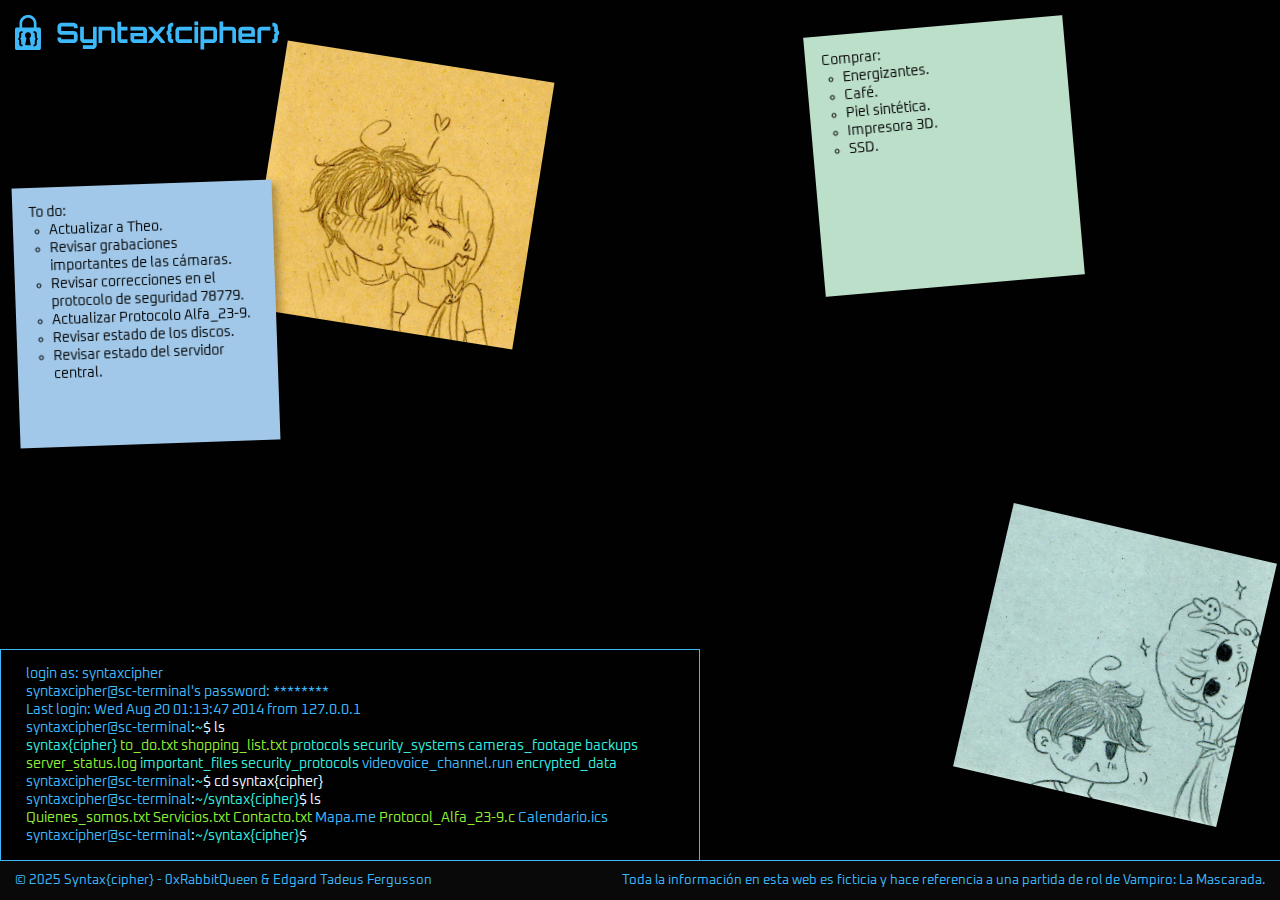
<file: index.html>
<!DOCTYPE html>
<html lang="es">
<head>
  <meta charset="UTF-8">
  <meta name="viewport" content="width=device-width, initial-scale=1.0">
  <title>Syntax{cipher}</title>
  <link rel="stylesheet" href="css/index.css">
  <link rel="stylesheet" href="https://cdnjs.cloudflare.com/ajax/libs/font-awesome/6.3.0/css/all.min.css">
</head>
<body>
  <header>
    <div class="logo-container">
      <img class="logo-img" src="img/icon.svg" alt="logo del sitio">
      <h1>Syntax{cipher}</h1>
    </div>
  </header>
  <main>
    <section class="inicio" id="inicio">
      <article class="post-it" id="azul">
        To do:
        <ul>
          <li>Actualizar a Theo.</li>
          <li>Revisar grabaciones importantes de las cámaras.</li>
          <li>Revisar correcciones en el protocolo de seguridad 78779.</li>
          <li>Actualizar Protocolo Alfa_23-9.</li>
          <li>Revisar estado de los discos.</li>
          <li>Revisar estado del servidor central.</li>
        </ul>
      </article>
      <img class="juntos j1" src="img/juntos1.png">
      <article class="post-it" id="verde">
        Comprar:
        <ul>
          <li>Energizantes.</li>
          <li>Café.</li>
          <li>Piel sintética.</li>
          <li>Impresora 3D.</li>
          <li>SSD.</li>
        </ul>
      </article>
      <img class="juntos j2" src="img/juntos2.png">
    </section>
    <section class="comandos">
      <p class="color-primary">login as: syntaxcipher
        <br>
        syntaxcipher@sc-terminal's password: ********
        <br>
        Last login: Wed Aug 20 01:13:47 2014 from 127.0.0.1
        <br>
        syntaxcipher@sc-terminal</p>:<p class="color-secondary">~</p>$ ls
        <br>
        <p class="color-secondary">syntax{cipher}</p> <p class="color-extra">to_do.txt</p>   <p class="color-extra">shopping_list.txt</p>   <p class="color-secondary">protocols</p>    <p class="color-secondary">security_systems</p>  <p class="color-secondary">cameras_footage</p>  <p class="color-secondary">backups</p> <p class="color-extra">server_status.log</p>  <p class="color-secondary">important_files</p> <p class="color-secondary">security_protocols</p> <p class="color-primary">videovoice_channel.run</p> <p class="color-secondary">encrypted_data</p>
        <br>
        <p class="color-primary">syntaxcipher@sc-terminal</p>:<p class="color-secondary">~</p>$ cd syntax{cipher}
        <br>
        <p class="color-primary">syntaxcipher@sc-terminal</p>:<p class="color-secondary">~/syntax{cipher}</p>$ ls
        <br>
        <a href="#about" class="link color-extra" data-target="about">Quienes_somos.txt</a>  <a href="#services" class="link color-extra" data-target="services">Servicios.txt</a>  <a href="#contact" class="link color-extra" data-target="contact">Contacto.txt</a>  <a href="#map" class="link color-primary" data-target="map">Mapa.me</a>  <p class="color-extra">Protocol_Alfa_23-9.c</p> <a href="#calendar" class="link color-primary" data-target="calendar">Calendario.ics</a>  <button id="closeAll">X</button>
        <br>
        <p class="color-primary">syntaxcipher@sc-terminal</p>:<p class="color-secondary">~/syntax{cipher}</p>$
        <section class="about accordion" id="about">
          <p class="color-primary">syntaxcipher@sc-terminal</p>:<p class="color-secondary">~/syntax{cipher}</p>$ cat Quienes_somos.txt
          <h2>Quienes somos</h2>
          <p class="txt-bienvenida">
            Si estás viendo esto es porque te dimos acceso a nuestro espacio. Somos (inserteUsuarioEd) y 0xRabbitQueen. Llevamos más de 20 años de experiencia en ciberseguridad, no dude en consultar por nuestros servicios.
          </p>
        </section>
        <section class="servicios accordion" id="services">
          <p class="color-primary">syntaxcipher@sc-terminal</p>:<p class="color-secondary">~/syntax{cipher}</p>$ cat Servicios.txt
          <h2>Nuestros servicios</h2>
          <p class="txt-servicos">
            Tu seguridad y la de tu empresa al alcance de un clic.
          </p>
          <article class="prod-container">
            <div class="producto">
              <h3>Consultoría en ciberseguridad</h3>
              <p>Una hora de consultoría para establecer qué servicio necesita si es que no lo sabe.</p>
              <button>Agregar</button>
            </div>
            <div class="producto">
              <h3>Hackeo Ético</h3>
              <p>Identificamos a tiempo diferentes brechas de seguridad, con el objetivo de mitigarlas en base a recomendaciones y buenas practicas.</p>
              <button>Agregar</button>
            </div>
            <div class="producto">
              <h3>Herramientas de Seguridad Ofensiva</h3>
              <p>Fortalece tu seguridad digital con herramientas innovadoras, garantizando la protección de tus activos y brindándote confianza en un entorno digital dinámico.</p>
              <button>Agregar</button>
            </div>
            <div class="producto">
              <h3>Conectividad y Redes</h3>
              <p>Interconectamos tu organización con el mundo de forma segura, segurizamos tu red, organizamos tus estaciones.</p>
              <button>Agregar</button>
            </div>
            <div class="producto">
              <h3>Servicio de Monitoreo de Seguridad Digital</h3>
              <p>Interconectamos tu organización con el mundo de forma segura, segurizamos tu red, organizamos tus estaciones.</p>
              <button>Agregar</button>
            </div>
            <div class="producto">
              <h3>Pentesting</h3>
              <p>Detectar y explotar vulnerabilidades críticas que podrían poner en peligro su información y de esta forma mejorar la seguridad reduciendo el riesgo.</p>
              <button>Agregar</button>
            </div>
          </article>
        </section>
        <section class="contacto accordion" id="contact">
          <p class="color-primary">syntaxcipher@sc-terminal</p>:<p class="color-secondary">~/syntax{cipher}</p>$ cat Contacto.txt
          <form action="https://formspree.io/f/xblzpgle" method="POST">
            <div><label for="name">Nombre:</label>
            <input type="text" name="name" id="name"></div>
            <div><label for="email">Mail:</label>
            <input type="text" name="email" id="email"></div>
            <div><label for="message">Mensaje:</label>
            <textarea name="message" id="message"></textarea></div>
            <button type="submit">Send</button>
          </form>
        </section>
        <section class="mapa accordion" id="map">
          <p class="color-primary">syntaxcipher@sc-terminal</p>:<p class="color-secondary">~/syntax{cipher}</p>$ Mapa.me
          <iframe src="https://www.google.com/maps/d/embed?mid=1Q8BhU9zhh8J2Q5pCCDNii-eMLvtRgAY&ehbc=2E312F" width="640" height="400" ></iframe>
        </section>
        <section class="calendar accordion" id="calendar">
          <p class="color-primary">syntaxcipher@sc-terminal</p>:<p class="color-secondary">~/syntax{cipher}</p>$ Calendar.ics
          <iframe src="https://calendar.google.com/calendar/embed?height=300&wkst=2&ctz=America%2FArgentina%2FBuenos_Aires&showPrint=0&showTz=0&showTitle=0&showTabs=0&showCalendars=0&title=Indian%C3%A1polis&src=ZDYzZDAyYmMwNDkzNDg5ZTBhY2VmYjFiM2JjNTE2MDZiZGM0OWJiOTdiZGVhN2Y3NDgwMTdhMTdlMGUxNjg3ZEBncm91cC5jYWxlbmRhci5nb29nbGUuY29t&color=%233f51b5" style="border-width:0" width="640" height="400" frameborder="0" scrolling="no"></iframe>
        </section>
      </section>
    </main>
    <footer>
      <section class="copyright">
        <p>&copy; 2025 Syntax{cipher} - 0xRabbitQueen & Edgard Tadeus Fergusson</p>
      </section>
      <section class="info">
        <p>Toda la información en esta web es ficticia y hace referencia a una partida de rol de Vampiro: La Mascarada.</p>
      </section>
    </footer>
    <!-- Enlace al archivo JavaScript -->
    <script src="js/index.js"></script>
  </body>
  </html>
</file>
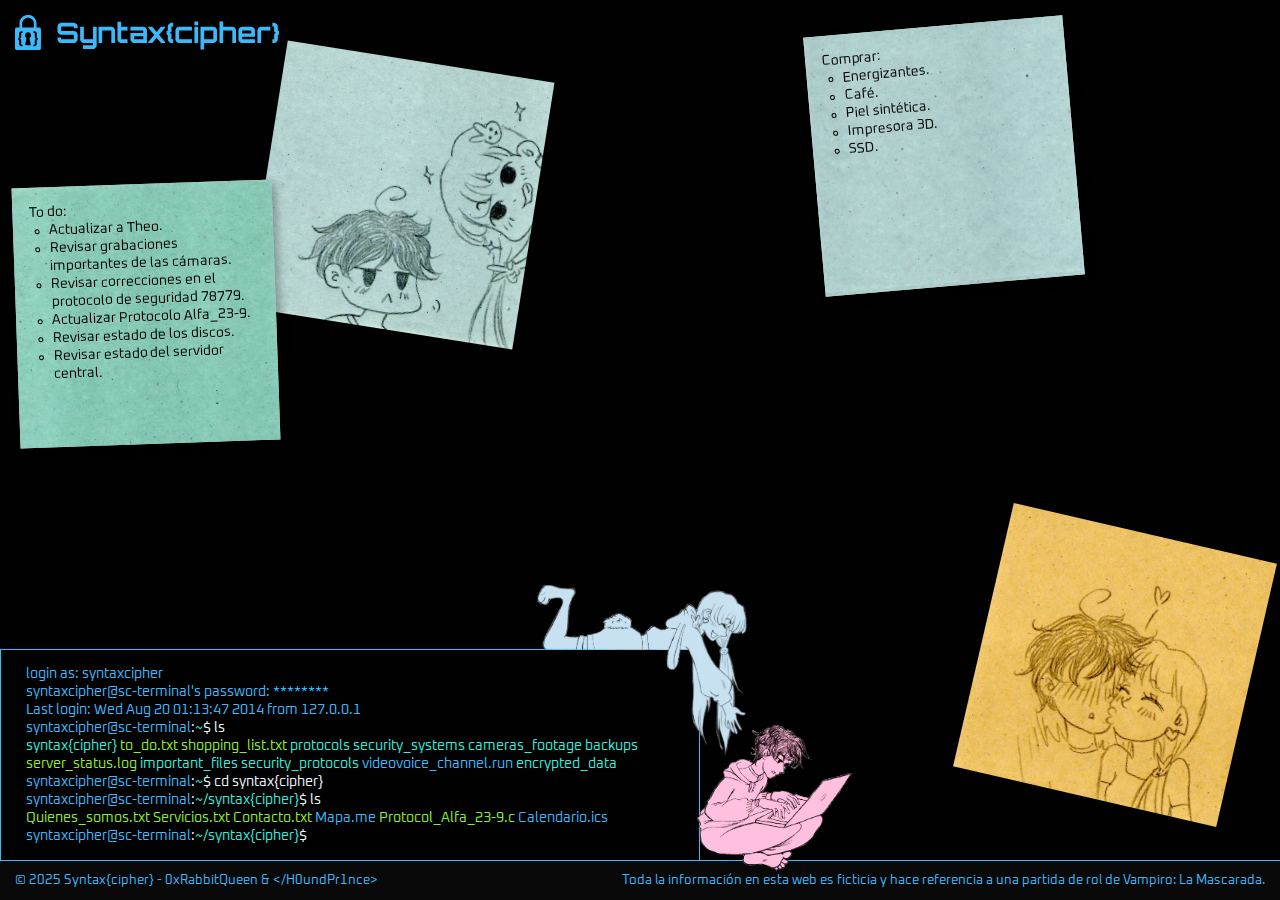
<file: pages/home.html>
<!DOCTYPE html>
<html lang="es">
<head>
  <meta charset="UTF-8">
  <meta name="viewport" content="width=device-width, initial-scale=1.0">
  <title>Syntax{cipher}</title>
  <link rel="stylesheet" href="../css/home.css">
  <link rel="stylesheet" href="https://cdnjs.cloudflare.com/ajax/libs/font-awesome/6.3.0/css/all.min.css">
  <link rel="icon" href="../media/img/favicon.ico" type="image/x-icon">
</head>
<body>
  <header>
    <div class="logo-container">
      <img class="logo-img" src="../media/img/icon.svg" alt="logo del sitio">
      <h1>Syntax{cipher}</h1>
    </div>
  </header>
  <main>
    <section class="inicio" id="inicio">
      <article class="post-it" id="verde">
        To do:
        <ul>
          <li>Actualizar a Theo.</li>
          <li>Revisar grabaciones importantes de las cámaras.</li>
          <li>Revisar correcciones en el protocolo de seguridad 78779.</li>
          <li>Actualizar Protocolo Alfa_23-9.</li>
          <li>Revisar estado de los discos.</li>
          <li>Revisar estado del servidor central.</li>
        </ul>
      </article>
      <img class="juntos j1" src="../media/img/juntos2.png">
      <article class="post-it" id="celeste">
        Comprar:
        <ul>
          <li>Energizantes.</li>
          <li>Café.</li>
          <li>Piel sintética.</li>
          <li>Impresora 3D.</li>
          <li>SSD.</li>
        </ul>
      </article>
      <img class="juntos j2" src="../media/img/juntos1.png">
    </section>
    <img class="perro" src="../media/img/perro.png">
    <section class="comandos">
      <img class="coneja" src="../media/img/coneja.png">
      <p class="color-primary">login as: syntaxcipher
        <br>
        syntaxcipher@sc-terminal's password: ********
        <br>
        Last login: Wed Aug 20 01:13:47 2014 from 127.0.0.1
        <br>
        syntaxcipher@sc-terminal</p>:<p class="color-secondary">~</p>$ ls
        <br>
        <p class="color-secondary">syntax{cipher}</p> <a href="./error.html" class="link color-extra">to_do.txt</a>   <a href="./error.html" class="link color-extra">shopping_list.txt</a>   <p class="color-secondary">protocols</p>    <p class="color-secondary">security_systems</p>  <p class="color-secondary">cameras_footage</p>  <p class="color-secondary">backups</p> <a href="./error.html" class="link color-extra">server_status.log</a>  <p class="color-secondary">important_files</p> <p class="color-secondary">security_protocols</p> <p class="color-primary">videovoice_channel.run</p> <p class="color-secondary">encrypted_data</p>
        <br>
        <p class="color-primary">syntaxcipher@sc-terminal</p>:<p class="color-secondary">~</p>$ cd syntax{cipher}
        <br>
        <p class="color-primary">syntaxcipher@sc-terminal</p>:<p class="color-secondary">~/syntax{cipher}</p>$ ls
        <br>
        <a href="#about" class="link color-extra" data-target="about">Quienes_somos.txt</a>  <a href="#services" class="link color-extra" data-target="services">Servicios.txt</a>  <a href="#contact" class="link color-extra" data-target="contact">Contacto.txt</a>  <a href="#map" class="link color-primary" data-target="map">Mapa.me</a>  <p class="color-extra">Protocol_Alfa_23-9.c</p> <a href="#calendar" class="link color-primary" data-target="calendar">Calendario.ics</a>  <button id="closeAll">X</button>
        <br>
        <p class="color-primary">syntaxcipher@sc-terminal</p>:<p class="color-secondary">~/syntax{cipher}</p>$
        <section class="about accordion" id="about">
          <p class="color-primary">syntaxcipher@sc-terminal</p>:<p class="color-secondary">~/syntax{cipher}</p>$ cat Quienes_somos.txt
          <h2>Quienes somos</h2>
          <p class="txt-bienvenida">
            Si estás viendo esto es porque te dimos acceso a nuestro espacio. Somos &lt;/H0undPr1nce&gt; y 0xRabbitQueen. Llevamos más de 20 años de experiencia en ciberseguridad, no dude en consultar por nuestros servicios.
          </p>
        </section>
        <section class="servicios accordion" id="services">
          <p class="color-primary">syntaxcipher@sc-terminal</p>:<p class="color-secondary">~/syntax{cipher}</p>$ cat Servicios.txt
          <h2>Nuestros servicios</h2>
          <p class="txt-servicos">
            Tu seguridad y la de tu empresa al alcance de un clic.
          </p>
          <article class="prod-container">
            <div class="producto">
              <h3>Consultoría en ciberseguridad</h3>
              <p>Una hora de consultoría para establecer qué servicio necesita si es que no lo sabe.</p>
              <button>Solicitar</button>
            </div>
            <div class="producto">
              <h3>Hackeo Ético</h3>
              <p>Identificamos a tiempo diferentes brechas de seguridad, con el objetivo de mitigarlas en base a recomendaciones y buenas practicas.</p>
              <button>Solicitar</button>
            </div>
            <div class="producto">
              <h3>Herramientas de Seguridad Ofensiva</h3>
              <p>Fortalece tu seguridad digital con herramientas innovadoras, garantizando la protección de tus activos y brindándote confianza en un entorno digital dinámico.</p>
              <button>Solicitar</button>
            </div>
            <div class="producto">
              <h3>Conectividad y Redes</h3>
              <p>Interconectamos tu organización con el mundo de forma segura, segurizamos tu red, organizamos tus estaciones.</p>
              <button>Solicitar</button>
            </div>
            <div class="producto">
              <h3>Servicio de Monitoreo de Seguridad Digital</h3>
              <p>Interconectamos tu organización con el mundo de forma segura, segurizamos tu red, organizamos tus estaciones.</p>
              <button>Solicitar</button>
            </div>
            <div class="producto">
              <h3>Pentesting</h3>
              <p>Detectar y explotar vulnerabilidades críticas que podrían poner en peligro su información y de esta forma mejorar la seguridad reduciendo el riesgo.</p>
              <button>Solicitar</button>
            </div>
          </article>
        </section>
        <section class="contacto accordion" id="contact">
          <p class="color-primary">syntaxcipher@sc-terminal</p>:<p class="color-secondary">~/syntax{cipher}</p>$ cat Contacto.txt
          <form action="https://formspree.io/f/xblzpgle" method="POST">
            <div><label for="name">Nombre:</label>
            <input type="text" name="name" id="name"></div>
            <div><label for="email">Mail:</label>
            <input type="text" name="email" id="email"></div>
            <div><label for="message">Mensaje:</label>
            <textarea name="message" id="message"></textarea></div>
            <button type="submit">Send</button>
          </form>
        </section>
        <section class="mapa accordion" id="map">
          <p class="color-primary">syntaxcipher@sc-terminal</p>:<p class="color-secondary">~/syntax{cipher}</p>$ Mapa.me
          <iframe src="https://www.google.com/maps/d/embed?mid=1Q8BhU9zhh8J2Q5pCCDNii-eMLvtRgAY&ehbc=2E312F" width="640" height="400" ></iframe>
        </section>
        <section class="calendar accordion" id="calendar">
          <p class="color-primary">syntaxcipher@sc-terminal</p>:<p class="color-secondary">~/syntax{cipher}</p>$ Calendar.ics
          <iframe src="https://calendar.google.com/calendar/embed?height=300&wkst=2&ctz=America%2FArgentina%2FBuenos_Aires&showPrint=0&showTz=0&showTitle=0&showTabs=0&showCalendars=0&title=Indian%C3%A1polis&src=ZDYzZDAyYmMwNDkzNDg5ZTBhY2VmYjFiM2JjNTE2MDZiZGM0OWJiOTdiZGVhN2Y3NDgwMTdhMTdlMGUxNjg3ZEBncm91cC5jYWxlbmRhci5nb29nbGUuY29t&color=%233f51b5" style="border-width:0" width="640" height="400" frameborder="0" scrolling="no"></iframe>
        </section>
      </section>
    </main>
    <footer>
      <section class="copyright">
        <p>&copy; 2025 Syntax{cipher} - 0xRabbitQueen & &lt;/H0undPr1nce&gt;</p>
      </section>
      <section class="info">
        <p>Toda la información en esta web es ficticia y hace referencia a una partida de rol de Vampiro: La Mascarada.</p>
      </section>
    </footer>
    <!-- Enlace al archivo JavaScript -->
    <script src="../js/home.js"></script>
  </body>
  </html>
</file>
<file: css/index.css>
/*Títulos*/
@import url('https://fonts.googleapis.com/css2?family=Orbitron:wght@400..900&display=swap');
/*Texto general*/
@import url('https://fonts.googleapis.com/css2?family=Oxanium:wght@200..800&display=swap');
/*Para error*/
@import url('https://fonts.googleapis.com/css2?family=Rubik+Glitch&display=swap');

/*para usar en el error 404
{
  font-family: "Rubik Glitch", system-ui;
  font-weight: 400;
  font-style: normal;
}
*/

* {
  margin: 0;
  padding: 0;
  box-sizing: border-box;
}

/* header */
header {
  padding: 5px 0;
}
.logo-container {
  display: inline-flex;
  flex-direction: row;
  justify-content: flex-start;
  align-items: center;
}
.logo-img {
  width: auto;
  height: 35px;
  margin: 0px 15px 0px 15px;
}
h1 {
  font-family: "Orbitron", sans-serif;
  font-optical-sizing: auto;
  font-style: normal;
}
body {
  font-family: "Oxanium", sans-serif;
  font-optical-sizing: auto;
  font-weight: 400;
  font-style: normal;
  font-size: 14px;
  background-color: #010101;
  color: #3db8f9;
  scroll-behavior: smooth;
  margin: 0;
  padding: 0;
}
.post-it {
  height: 260px;
  width: 260px;
  color: #010101;
  padding: 16px;
  margin: 16px;
  box-shadow: 4px 4px 8px rgba(0, 0, 0, 0.3);
}
.post-it ul {
  list-style-type: circle;
  margin-left: 20px;
}
.post-it#azul {
  background-color: #a1c8e9;
  transform: rotate(-2deg);
  position: absolute;
  top: 168px;
  z-index: 1;
}
.post-it#verde {
  background-color: #bcdfc9;
  transform: rotate(-5deg);
  right: 1px;
  position: absolute;
  top: 30px;
}
.post-it#amarillo {
  background-color: #fff69b;
}
.post-it#rosa {
  background-color: #f6c2d9;
}
img.juntos {
  width: 270px;
  height: 270px;
  position: fixed;
  z-index: -1;
}
.juntos.j1{
  background-color: #eee;
  left: 1px;
  top: 80px;
  transform: rotate(9deg);
}
.juntos.j2{
  background-color: #ddd;
  right: 30px;
  bottom: 190px;
  transform: rotate(13deg);
}
.requerimientos {
  position: absolute;
  right: 10px;
  bottom: 70px;
}
.comandos {
  position: fixed;
  width: -webkit-fill-available;
  bottom: 80px;
  left: 0;
  color: aliceblue;
  background-color: #010101;
  padding: 5px 15px;
  border: #3db8f9 1px solid;
  border-bottom: 0;
  align-items: center;
  z-index: 3;
  overflow-y: scroll;
}
.comandos a.link.color-extra {
  text-decoration: none;
  cursor: pointer;
  color: #8dec36;
  transition: background-color 0.3s;
}
.comandos a.link.color-extra:hover {
  color: #010101;
  background-color: #8dec36;
}
.comandos a.link.color-primary {
  text-decoration: none;
  cursor: pointer;
  color: #3db8f9;
  transition: background-color 0.3s;
}
.comandos a.link.color-primary:hover {
  color: #010101;
  background-color: #3db8f9;
}
.comandos p {
  display: contents;
  color: aliceblue
}
.comandos p.linea-activa {
  font-weight: 900;
  font-size: larger;
}
.comandos p.color-primary {
  color: #3db8f9;
}
.comandos p.color-secondary {
  color: #36ecdd;
}
.comandos p.color-extra {
  color: #8dec36;
}
ul {
  list-style-type: none;
  margin-left: 20px;
}
/*sections del acordeón*/
.about, .servicios, .contacto, .mapa, .calendar {
  width: -webkit-fill-available;
  bottom: 0;
  position: relative;
}
.servicios.accordion.active {
  max-height: 330px;
}
article.prod-container {
  display: flex;
  flex-wrap: nowrap;
  flex-direction: column;
  justify-content: space-around;
  align-items: center;
  overflow-y: scroll;
  height: 229px;
}
.producto {
  display: flex;
  height: auto;
  min-height: fit-content;
  max-width: -webkit-fill-available;
  width: auto;
  padding: 5px 0px;
  flex-direction: column;
  flex-wrap: nowrap;
  justify-content: space-between;
  align-items: flex-end;
}
.producto p {
  text-align: justify;
  display: block;
}
.producto button {
  width: fit-content;
  margin-top: 10px;
  padding: 5px;
  font-family: "Oxanium", sans-serif;
  font-optical-sizing: auto;
  font-weight: 400;
  font-style: normal;
  font-size: 13px;
  background-color: #8dec36;
  border: none;
  border-radius: 2px;
  color: #010101;
  text-box: auto;
  cursor: pointer;
}
h2 {
  color: #8dec36;
  font-family: "Orbitron", sans-serif;
  font-optical-sizing: auto;
  font-style: normal;
  font-size: 20px;
}
h3 {
  color: #3db8f9;
  text-align: left;
  width: -webkit-fill-available;
  margin-bottom: 5px;
  font-family: "Orbitron", sans-serif;
  font-optical-sizing: auto;
  font-style: normal;
  font-size: 15px;
}
form {
  max-width: 328px;
  width: -webkit-fill-available;
  margin: 0 auto;
}
form label {
  display: inline-block;
  width: 60px;
  text-align: end;
  vertical-align: top;
}
form input, form textarea {
  width: 264px;
  margin: 1px 0;
  border: 1px solid #3db8f9;
  color: aliceblue;
  background: transparent;
  border-radius: 2px;
}
form button {
  display: inline-block;
  float: right;
  cursor: pointer;
  background-color: transparent;
  color: #8dec36;
  border: #8dec36 1px solid;
  padding: 4px;
  border-radius: 2px;
  margin-top: 2px;
  margin-right: 1px;
}
/* Para que funcione el acordeón de comandos */
#closeAll {
  cursor: pointer;
  background-color: transparent;
  color: #8dec36;
  border: none;
}
.accordion {
  max-height: 0;
  overflow: hidden;
}
.accordion.active {
  max-height: 460px;
}
/*error iframe*/
.error {
  color: aliceblue;
}
/* Footer */
footer {
  position: fixed;
  height: 80px;
  background-color: #090909;
  bottom: 0;
  display: flex;
  flex-direction: column;
  flex-wrap: wrap;
  justify-content: space-between;
  align-items: center;
  width: -webkit-fill-available;
  text-align: left;
  padding: 5px;
  font-size: 13px;
  border-top: #3db8f9 1px solid;
  align-content: space-around;
}
.copyright {
  text-align: left;
}
img.coneja, img.perro {
    display: none;
}
/* Medias Querys */
@media only screen and (768.1px <= width <= 1024px) {
  header {
    padding: 15px 0;
  }
  .post-it#azul {
    float: left;
  }
  .post-it#verde {
    right: 41px;
    top: 10px;
  }
  .juntos.j1{
    left: 265px;
    top: 60px;
  }
  .juntos.j2{
    right: 30px;
    bottom: 240px;
  }
  .comandos {
    width: 700px;
    bottom: 40px;
    padding: 15px 25px;
    height: fit-content;
  }
  /*sections del acordeón*/
  .about, .servicios, .contacto, .mapa, .calendar {
    width: -webkit-fill-available;
    bottom: 0;
    position: relative;
  }
  article.prod-container {
    display: flex;
    flex-wrap: wrap;
    flex-direction: row;
    align-items: flex-start;
    align-content: flex-start;
    justify-content: space-between;
  }
  .producto {
    display: flex;
    height: auto;
    min-height: 190px;
    max-width: 185px;
    width: auto;
    padding: 10px 0px;
    flex-direction: column;
    flex-wrap: nowrap;
    justify-content: space-between;
    align-items: flex-end;
  }
  .producto p {
    text-align: justify;
    display: block;
  }
  .producto button {
    width: fit-content;
    margin-top: 10px;
    padding: 5px;
    font-family: "Oxanium", sans-serif;
    font-optical-sizing: auto;
    font-weight: 400;
    font-style: normal;
    font-size: 13px;
    background-color: #8dec36;
    border: none;
    border-radius: 2px;
    color: #010101;
    text-box: auto;
    cursor: pointer;
  }
  h2 {
    color: #8dec36;
    font-family: "Orbitron", sans-serif;
    font-optical-sizing: auto;
    font-style: normal;
    font-size: 25px;
  }
  h3 {
    color: #3db8f9;
    text-align: left;
    width: 185px;
    margin-bottom: 10px;
    font-family: "Orbitron", sans-serif;
    font-optical-sizing: auto;
    font-style: normal;
    font-size: 15px;
  }
  form {
    margin-left: 111px;
    max-width: 330px;
  }
  form label {
    display: inline-block;
    width: 60px;
    text-align: end;
    vertical-align: top;
  }
  form input, form textarea {
    width: 266px;
    margin: 1px 0;
    border: 1px solid #3db8f9;
    color: aliceblue;
    background: transparent;
    border-radius: 2px;
  }
  form button {
    display: inline-block;
    float: right;
    cursor: pointer;
    background-color: transparent;
    color: #8dec36;
    border: #8dec36 1px solid;
    padding: 4px;
    border-radius: 2px;
    margin-top: 2px;
    margin-right: 1px;
  }
  footer {
    height: 40px;
    flex-direction: row;
    flex-wrap: nowrap;
    padding: 5px 15px;
  }
  img.coneja {
    display: revert;
    left: 536px;
    bottom: 143px;
    position: absolute;
    z-index: 4;
    width: 210px;
  }
  img.perro {
    display: revert;
    left: 697px;
    bottom: 29px;
    position: absolute;
    z-index: 4;
    width: 155px;
}
}
@media only screen and (1024.1px <= width <= 2048px) {
  header {
    padding: 15px 0;
  }
  .post-it#azul {
    float: left;
  }
  .post-it#verde {
    right: 190px;
    top: 10px;
  }
  .juntos.j1{
    left: 265px;
    top: 60px;
  }
  .juntos.j2{
    right: 30px;
    bottom: 100px;
  }
  .comandos {
    width: 700px;
    bottom: 40px;
    padding: 15px 25px;
    height: fit-content;
  }
  /*sections del acordeón*/
  .about, .servicios, .contacto, .mapa, .calendar {
    width: -webkit-fill-available;
    bottom: 0;
    position: relative;
  }
  article.prod-container {
    display: flex;
    flex-wrap: wrap;
    flex-direction: row;
    align-items: flex-start;
    align-content: flex-start;
    justify-content: space-between;
    height: auto;
    overflow-y: revert;
  }
  .producto {
    display: flex;
    height: auto;
    min-height: 190px;
    max-width: 185px;
    width: auto;
    padding: 10px 0px;
    flex-direction: column;
    flex-wrap: nowrap;
    justify-content: space-between;
    align-items: flex-end;
  }
  .producto p {
    text-align: justify;
    display: block;
  }
  .producto button {
    width: fit-content;
    margin-top: 10px;
    padding: 5px;
    font-family: "Oxanium", sans-serif;
    font-optical-sizing: auto;
    font-weight: 400;
    font-style: normal;
    font-size: 13px;
    background-color: #8dec36;
    border: none;
    border-radius: 2px;
    color: #010101;
    text-box: auto;
    cursor: pointer;
  }
  h2 {
    color: #8dec36;
    font-family: "Orbitron", sans-serif;
    font-optical-sizing: auto;
    font-style: normal;
    font-size: 25px;
  }
  h3 {
    color: #3db8f9;
    text-align: left;
    width: 185px;
    margin-bottom: 10px;
    font-family: "Orbitron", sans-serif;
    font-optical-sizing: auto;
    font-style: normal;
    font-size: 15px;
  }
  form {
    margin-left: 111px;
    max-width: 330px;
  }
  form label {
    display: inline-block;
    width: 60px;
    text-align: end;
    vertical-align: top;
  }
  form input, form textarea {
    width: 266px;
    margin: 1px 0;
    border: 1px solid #3db8f9;
    color: aliceblue;
    background: transparent;
    border-radius: 2px;
  }
  form button {
    display: inline-block;
    float: right;
    cursor: pointer;
    background-color: transparent;
    color: #8dec36;
    border: #8dec36 1px solid;
    padding: 4px;
    border-radius: 2px;
    margin-top: 2px;
    margin-right: 1px;
  }
  footer {
    height: 40px;
    flex-direction: row;
    flex-wrap: nowrap;
    padding: 5px 15px;
  }
  img.coneja {
    display: revert;
    left: 536px;
    bottom: 143px;
    position: absolute;
    z-index: 4;
    width: 210px;
  }
  img.perro {
    display: revert;
    left: 697px;
    bottom: 29px;
    position: absolute;
    z-index: 4;
    width: 155px;
}
}
</file>
<file: css/home.css>
/*Títulos*/
@import url('https://fonts.googleapis.com/css2?family=Orbitron:wght@400..900&display=swap');
/*Texto general*/
@import url('https://fonts.googleapis.com/css2?family=Oxanium:wght@200..800&display=swap');
/*Para error*/
@import url('https://fonts.googleapis.com/css2?family=Rubik+Glitch&display=swap');

/*para usar en el error 404
{
  font-family: "Rubik Glitch", system-ui;
  font-weight: 400;
  font-style: normal;
}
*/

* {
  margin: 0;
  padding: 0;
  box-sizing: border-box;
}

/* header */
header {
  padding: 5px 0;
}
.logo-container {
  display: inline-flex;
  flex-direction: row;
  justify-content: flex-start;
  align-items: center;
}
.logo-img {
  width: auto;
  height: 35px;
  margin: 0px 15px 0px 15px;
}
h1 {
  font-family: "Orbitron", sans-serif;
  font-optical-sizing: auto;
  font-style: normal;
}
html, body {
  height: 100%;
  margin: 0;
}
body {
  font-family: "Oxanium", sans-serif;
  font-optical-sizing: auto;
  font-weight: 400;
  font-style: normal;
  font-size: 14px;
  background-color: #010101;
  color: #3db8f9;
  scroll-behavior: smooth;
  margin: 0;
  padding: 0;
  display: flex;
  flex-direction: column;
}
main {
    flex: 1;
    display: flex;
    flex-direction: column;
    justify-content: flex-end;
}
.post-it {
  height: 260px;
  width: 260px;
  color: #010101;
  padding: 16px;
  margin: 16px;
  box-shadow: 4px 4px 8px rgba(0, 0, 0, 0.3);
}
.post-it ul {
  list-style-type: circle;
  margin-left: 20px;
}
.post-it#verde {
  background-color: #a1c8e9;
  transform: rotate(-2deg);
  position: absolute;
  top: 168px;
  z-index: 1;
  background-image: url(https://d0ublet.github.io/syntax_cipher/media/img/verde.png);
  background-size: 100%;
}
.post-it#celeste {
  background-color: #bcdfc9;
  transform: rotate(-5deg);
  right: 1px;
  position: absolute;
  top: 30px;
  background-image: url(https://d0ublet.github.io/syntax_cipher/media/img/celeste.png);
  background-size: 100%;
}
.post-it#amarillo {
  background-color: #fff69b;
}
.post-it#rosa {
  background-color: #f6c2d9;
}
img.juntos {
  width: 270px;
  height: 270px;
  position: fixed;
  z-index: -1;
}
.juntos.j1{
  background-color: #eee;
  left: 1px;
  top: 80px;
  transform: rotate(9deg);
}
.juntos.j2{
  background-color: #ddd;
  right: 30px;
  bottom: 190px;
  transform: rotate(13deg);
}
.requerimientos {
  position: absolute;
  right: 10px;
  bottom: 70px;
}
.comandos {
  width: -webkit-fill-available;
  bottom: 80px;
  left: 0;
  color: aliceblue;
  background-color: #010101;
  padding: 5px 15px;
  border: #3db8f9 1px solid;
  border-bottom: 0;
  align-items: center;
  z-index: 3;
  overflow-y: scroll;
  height: fit-content;
  position: relative;
  overflow: visible; 
}
.comandos a.link.color-extra {
  text-decoration: none;
  cursor: pointer;
  color: #8dec36;
  transition: background-color 0.3s;
}
.comandos a.link.color-extra:hover {
  color: #010101;
  background-color: #8dec36;
}
.comandos a.link.color-primary {
  text-decoration: none;
  cursor: pointer;
  color: #3db8f9;
  transition: background-color 0.3s;
}
.comandos a.link.color-primary:hover {
  color: #010101;
  background-color: #3db8f9;
}
.comandos p {
  display: contents;
  color: aliceblue
}
.comandos p.linea-activa {
  font-weight: 900;
  font-size: larger;
}
.comandos p.color-primary {
  color: #3db8f9;
}
.comandos p.color-secondary {
  color: #36ecdd;
}
.comandos p.color-extra {
  color: #8dec36;
}
ul {
  list-style-type: none;
  margin-left: 20px;
}
/*sections del acordeón*/
.about, .servicios, .contacto, .mapa, .calendar {
  width: -webkit-fill-available;
  bottom: 0;
  position: relative;
}
.servicios.accordion.active {
  max-height: 330px;
}
article.prod-container {
  display: flex;
  flex-wrap: nowrap;
  flex-direction: column;
  justify-content: space-around;
  align-items: center;
  overflow-y: scroll;
  height: 229px;
  padding: 0 7px;
}
.producto {
  display: flex;
  height: auto;
  min-height: fit-content;
  max-width: -webkit-fill-available;
  width: auto;
  padding: 5px 0px;
  flex-direction: column;
  flex-wrap: nowrap;
  justify-content: space-between;
  align-items: flex-end;
}
.producto p {
  text-align: justify;
  display: block;
}
.producto button {
  width: fit-content;
  margin-top: 10px;
  padding: 5px;
  font-family: "Oxanium", sans-serif;
  font-optical-sizing: auto;
  font-weight: 400;
  font-style: normal;
  font-size: 13px;
  background-color: #8dec36;
  border: none;
  border-radius: 2px;
  color: #010101;
  cursor: pointer;
}
h2 {
  color: #8dec36;
  font-family: "Orbitron", sans-serif;
  font-optical-sizing: auto;
  font-style: normal;
  font-size: 20px;
}
h3 {
  color: #3db8f9;
  text-align: left;
  width: -webkit-fill-available;
  margin-bottom: 5px;
  font-family: "Orbitron", sans-serif;
  font-optical-sizing: auto;
  font-style: normal;
  font-size: 15px;
}
form {
  max-width: 328px;
  width: -webkit-fill-available;
  margin: 0 auto;
}
form label {
  display: inline-block;
  width: 60px;
  text-align: end;
  vertical-align: top;
}
form input, form textarea {
  width: 264px;
  margin: 1px 0;
  border: 1px solid #3db8f9;
  color: aliceblue;
  background: transparent;
  border-radius: 2px;
}
form button {
  display: inline-block;
  cursor: pointer;
  background-color: transparent;
  color: #8dec36;
  border: #8dec36 1px solid;
  padding: 4px;
  border-radius: 2px;
  margin-top: 2px;
  margin-right: 1px;
}
/* Para que funcione el acordeón de comandos */
#closeAll {
  cursor: pointer;
  background-color: transparent;
  color: #8dec36;
  border: none;
}
.accordion {
  max-height: 0;
  overflow: hidden;
}
.accordion.active {
  max-height: 460px;
}
/*error iframe*/
.error {
  color: aliceblue;
}
/* Footer */
footer {
  position: fixed;
  height: 80px;
  background-color: #090909;
  bottom: 0;
  display: flex;
  flex-direction: column;
  flex-wrap: wrap;
  justify-content: space-between;
  align-items: center;
  width: -webkit-fill-available;
  text-align: left;
  padding: 5px;
  font-size: 13px;
  border-top: #3db8f9 1px solid;
  align-content: space-around;
}
.copyright {
  text-align: left;
}
img.coneja, img.perro {
    display: none;
}
/* Medias Querys */
@media (min-width: 768.1px) {
  header {
    padding: 15px 0;
  }
  .post-it#verde {
    float: left;
  }
  .post-it#celeste {
    right: 41px;
    top: 10px;
  }
  .juntos.j1{
    left: 265px;
    top: 60px;
  }
  .juntos.j2{
    right: 30px;
    bottom: 240px;
  }
  .comandos {
    width: 700px;
    bottom: 40px;
    padding: 15px 25px;
    height: fit-content;
  }
  /*sections del acordeón*/
  .about, .servicios, .contacto, .mapa, .calendar {
    width: -webkit-fill-available;
    bottom: 0;
    position: relative;
  }
  article.prod-container {
    display: flex;
    flex-wrap: wrap;
    flex-direction: row;
    align-items: flex-start;
    align-content: flex-start;
    justify-content: space-between;
  }
  .producto {
    display: flex;
    height: auto;
    min-height: 190px;
    max-width: 185px;
    width: auto;
    padding: 10px 0px;
    flex-direction: column;
    flex-wrap: nowrap;
    justify-content: space-between;
    align-items: flex-end;
  }
  .producto p {
    text-align: justify;
    display: block;
  }
  .producto button {
    width: fit-content;
    margin-top: 10px;
    padding: 5px;
    font-family: "Oxanium", sans-serif;
    font-optical-sizing: auto;
    font-weight: 400;
    font-style: normal;
    font-size: 13px;
    background-color: #8dec36;
    border: none;
    border-radius: 2px;
    color: #010101;
    cursor: pointer;
  }
  h2 {
    color: #8dec36;
    font-family: "Orbitron", sans-serif;
    font-optical-sizing: auto;
    font-style: normal;
    font-size: 25px;
  }
  h3 {
    color: #3db8f9;
    text-align: left;
    width: 185px;
    margin-bottom: 10px;
    font-family: "Orbitron", sans-serif;
    font-optical-sizing: auto;
    font-style: normal;
    font-size: 15px;
  }
  form {
    margin-left: 111px;
    max-width: 330px;
  }
  form label {
    display: inline-block;
    width: 60px;
    text-align: end;
    vertical-align: top;
  }
  form input, form textarea {
    width: 266px;
    margin: 1px 0;
    border: 1px solid #3db8f9;
    color: aliceblue;
    background: transparent;
    border-radius: 2px;
  }
  form button {
    display: inline-block;
    cursor: pointer;
    background-color: transparent;
    color: #8dec36;
    border: #8dec36 1px solid;
    padding: 4px;
    border-radius: 2px;
    margin-top: 2px;
    margin-right: 1px;
  }
  footer {
    height: 40px;
    flex-direction: row;
    flex-wrap: nowrap;
    padding: 5px 15px;
  }
  img.coneja {
    display: revert;
    position: absolute;
    z-index: 4;
    width: 210px;
    top: -66px;
    left: 76%;
  }
  img.perro {
    display: revert;
    left: 697px;
    bottom: 29px;
    position: absolute;
    z-index: 4;
    width: 155px;
}
}
@media (min-width: 1024.1px) {
  header {
    padding: 15px 0;
  }
  .post-it#verde {
    float: left;
  }
  .post-it#celeste {
    right: 190px;
    top: 10px;
  }
  .juntos.j1{
    left: 265px;
    top: 60px;
  }
  .juntos.j2{
    right: 30px;
    bottom: 100px;
  }
  .comandos {
    width: 700px;
    bottom: 40px;
    padding: 15px 25px;
    height: fit-content;
  }
  /*sections del acordeón*/
  .about, .servicios, .contacto, .mapa, .calendar {
    width: -webkit-fill-available;
    bottom: 0;
    position: relative;
  }
  article.prod-container {
    display: flex;
    flex-wrap: wrap;
    flex-direction: row;
    align-items: flex-start;
    align-content: flex-start;
    justify-content: space-between;
    height: auto;
    overflow-y: revert;
  }
  .producto {
    display: flex;
    height: auto;
    min-height: 190px;
    max-width: 185px;
    width: auto;
    padding: 10px 0px;
    flex-direction: column;
    flex-wrap: nowrap;
    justify-content: space-between;
    align-items: flex-end;
  }
  .producto p {
    text-align: justify;
    display: block;
  }
  .producto button {
    width: fit-content;
    margin-top: 10px;
    padding: 5px;
    font-family: "Oxanium", sans-serif;
    font-optical-sizing: auto;
    font-weight: 400;
    font-style: normal;
    font-size: 13px;
    background-color: #8dec36;
    border: none;
    border-radius: 2px;
    color: #010101;
    cursor: pointer;
  }
  h2 {
    color: #8dec36;
    font-family: "Orbitron", sans-serif;
    font-optical-sizing: auto;
    font-style: normal;
    font-size: 25px;
  }
  h3 {
    color: #3db8f9;
    text-align: left;
    width: 185px;
    margin-bottom: 10px;
    font-family: "Orbitron", sans-serif;
    font-optical-sizing: auto;
    font-style: normal;
    font-size: 15px;
  }
  form {
    margin-left: 111px;
    max-width: 330px;
  }
  form label {
    display: inline-block;
    width: 60px;
    text-align: end;
    vertical-align: top;
  }
  form input, form textarea {
    width: 266px;
    margin: 1px 0;
    border: 1px solid #3db8f9;
    color: aliceblue;
    background: transparent;
    border-radius: 2px;
  }
  form button {
    display: inline-block;
    cursor: pointer;
    background-color: transparent;
    color: #8dec36;
    border: #8dec36 1px solid;
    padding: 4px;
    border-radius: 2px;
    margin-top: 2px;
    margin-right: 1px;
  }
  footer {
    height: 40px;
    flex-direction: row;
    flex-wrap: nowrap;
    padding: 5px 15px;
  }
  img.coneja {
    display: revert;
    left: 536px;
    bottom: 143px;
    position: absolute;
    z-index: 4;
    width: 210px;
  }
  img.perro {
    display: revert;
    left: 697px;
    bottom: 29px;
    position: absolute;
    z-index: 4;
    width: 155px;
}
}
</file>
